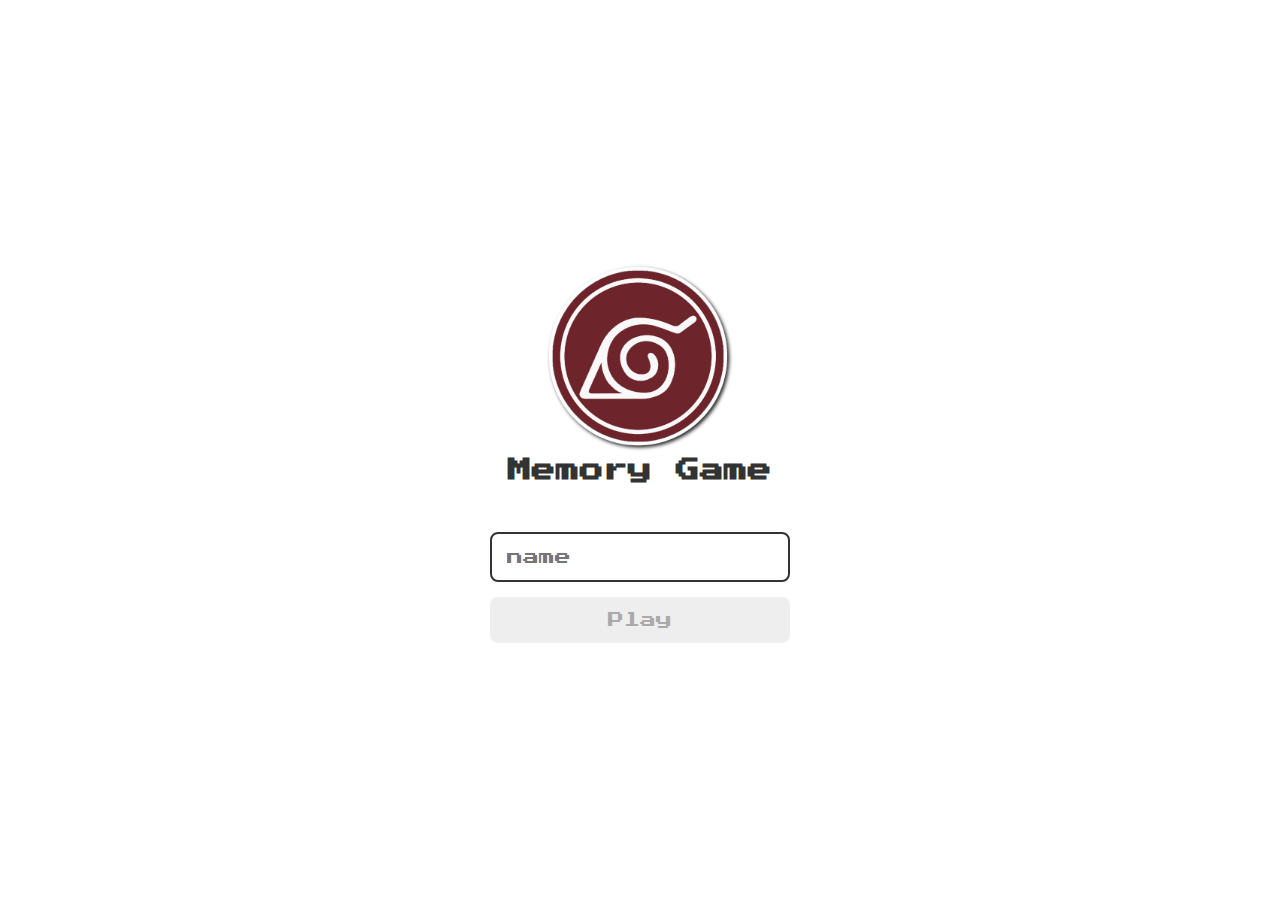
<file: index.html>
<!DOCTYPE html>
<html lang="en">
<head>
    <meta charset="UTF-8">
    <meta name="viewport" content="width=device-width, initial-scale=1.0">
    <title>Memory Game</title>
    <link rel="stylesheet" href="./styles/reset.css">
    <link rel="stylesheet" href="./styles/login.css">
    <script defer src="./js/login.js"></script>
</head>
<body>
    <form class="login-form">
        <div class="header">
            <img src="./images/inicio.png" alt="konoha">
            <h1>Memory Game</h1>
        </div>
        <input type="text" placeholder="name" class="login_input">
        <button type="submit" class="login-btn" disabled>Play</button>
    </form>
</body>
</html>
</file>
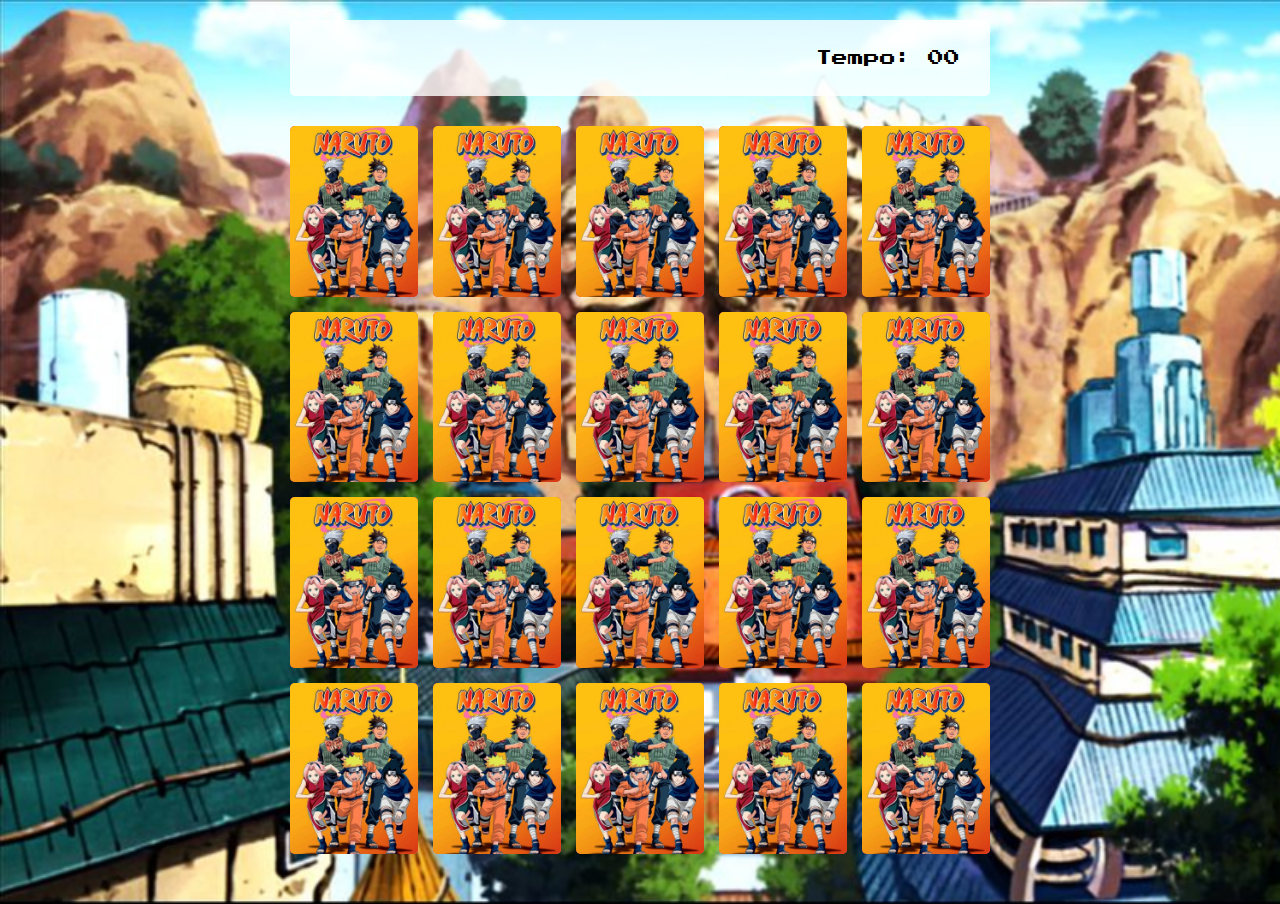
<file: pages/game.html>
<!DOCTYPE html>
<html lang="en">
<head>
    <meta charset="UTF-8">
    <meta name="viewport" content="width=device-width, initial-scale=1.0">
    <title>Game</title>
    <link rel="stylesheet" href="../styles/reset.css">
    <link rel="stylesheet" href="../styles/game.css">
    <script defer src="../js/game.js"></script>
</head>
<body>
    <main>
        <header>
            <span class="player"></span>
            <span>Tempo: <span class="timer">00</span></span>
        </header>

        <div class="grid"></div>
    </main>
</body>
</html>
</file>
<file: styles/login.css>
.login-form{
    display: flex;
    flex-direction: column;
    align-items: center;
    height: 100vh;
    justify-content: center;
}
.header{
    display: flex;
    align-items: center;
    flex-direction: column;
    justify-content: center;
    margin-bottom: 50px;
}
.header img{
    width: 200px;
}
.header h1{
    color: #333;
    font-size: 1.5em;
}
.login_input{
    border: 2px solid #333;
    border-radius: 8px;
    color: #333;
    font-size: 1em;
    margin-bottom: 15px;
    max-width: 300px;
    width: 100%;
    outline: none;
    padding: 15px;
}
.login-btn{
    background-color: #ee665c;
    padding: 15px;
    border-radius: 8px;
    color: #fff;
    cursor: pointer;
    font-size: 1em;
    width: 100%;
    max-width: 300px;
}
.login-btn:disabled{
    background-color: #eee;
    color: #aaa;
    cursor: auto;
    
}
</file>
<file: styles/game.css>
main{
    display: flex;
    flex-direction: column;
    width: 100%;
    min-height: 100vh;
    background-image: url(../images/hidden\ village.png);
    background-size: cover;
    align-items: center;
    justify-content: center;
    padding: 20px 20px 50px;
}

header{
    display: flex;
    align-items: center;
    justify-content: space-between;
    width: 100%;
    max-width: 700px;
    padding: 30px;
    margin: 0 0 30px;
    border-radius: 5px;
    background-color: rgba(255, 255, 255,0.8);
    font-size: 1em;
}

.grid{
    display: grid;
    width: 100%;
    max-width: 700px;
    grid-template-columns: repeat(5,1fr);
    gap: 15px;
    margin: 0 auto;
}
.card{
    background-color: #ccc;
    width: 100%;
    aspect-ratio: 3/4;
    border-radius: 5px;
    position: relative;
    transition: all 400ms ease;
    transform-style: preserve-3d;
}
.face{
    width: 100%;
    height: 100%;
    position: absolute;
    border-radius: 5px;
    background-size: cover;
    background-position: center;
}
.front{
    border: 2px solid #e62222;
    transform: rotateY(180deg);
}
.back{
    background-image: url(../images/capa.jpeg);
    backface-visibility: hidden;
}
.revealCard{
    transform: rotateY(180deg);
}
.disabledCard{
    filter: saturate(0);
    opacity: 0.9;
}
@media screen and (max-width:600px){
  main{
    width: 100vw;
    padding:5px;
    justify-content: flex-start;
  }
  .grid{
    margin: 0;
    gap: 7px;
  }
  .card{
    width:100%;
    max-width: 70px;
    height: 120px;
  }
}
</file>
